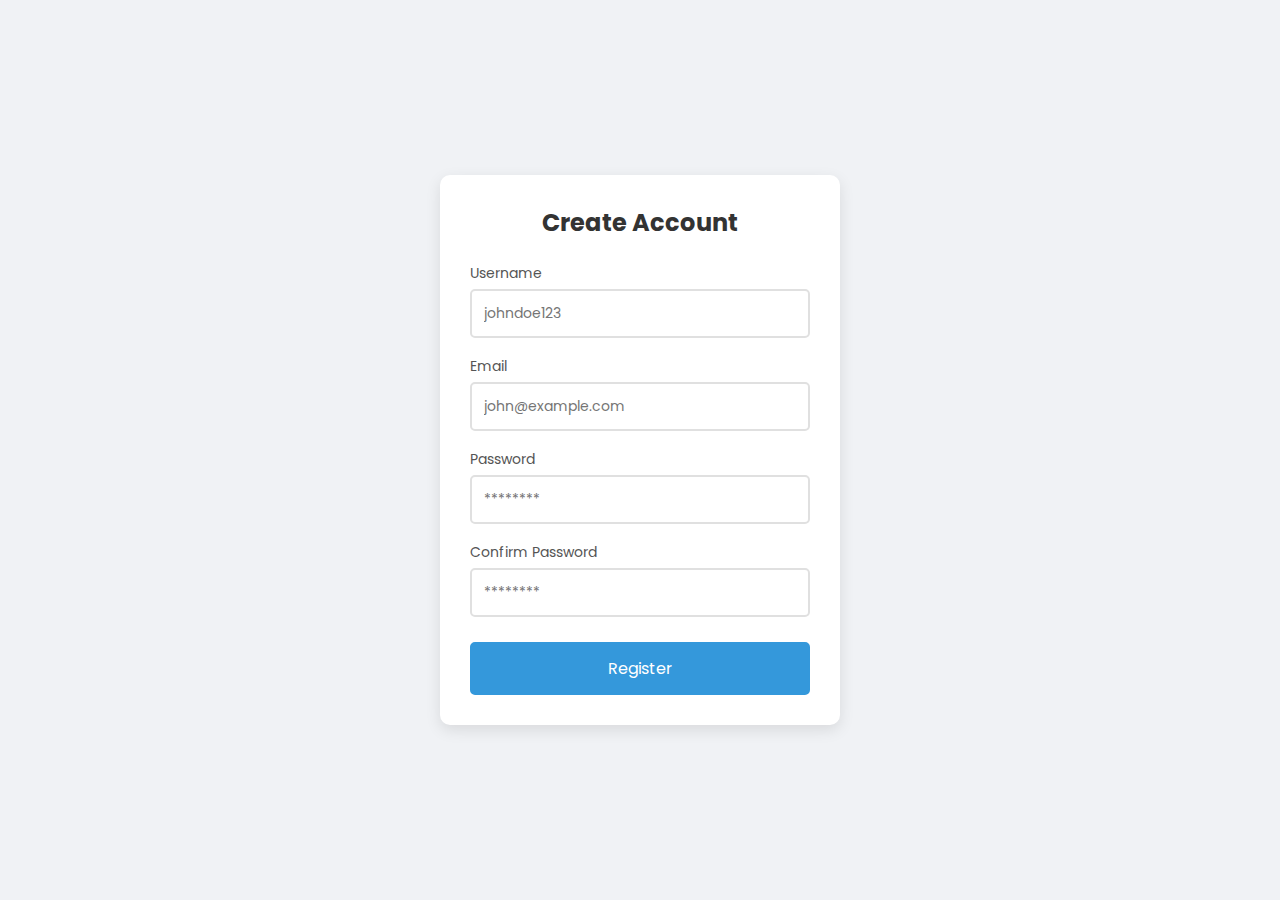
<file: accounts.html>
<!DOCTYPE html>
<html lang="en">
<head>
    <link rel="stylesheet" type="text/css" href="css/account.css"/>
    <meta charset="UTF-8">
    <meta name="viewport" content="width=device-width, initial-scale=1.0">
    <title>Registration Form</title>
</head>
<body>

    <div class="container">
        <div class="header">
            <h2>Create Account</h2>
        </div>
        <form id="form" class="form">
            <div class="form-control">
                <label for="username">Username</label>
                <input type="text" id="username" placeholder="johndoe123" autocomplete="off">
                <small>Error message</small>
            </div>

            <div class="form-control">
                <label for="email">Email</label>
                <input type="email" id="email" placeholder="john@example.com" autocomplete="off">
                <small>Error message</small>
            </div>

            <div class="form-control">
                <label for="password">Password</label>
                <input type="password" id="password" placeholder="********">
                <small>Error message</small>
            </div>

            <div class="form-control">
                <label for="check-password">Confirm Password</label>
                <input type="password" id="check-password" placeholder="********">
                <small>Error message</small>
            </div>

            <button type="submit" class="btn">Register</button>
        </form>
    </div>

    <script>
        const form = document.getElementById('form');
        const username = document.getElementById('username');
        const email = document.getElementById('email');
        const password = document.getElementById('password');
        const checkPassword = document.getElementById('check-password');

        form.addEventListener('submit', (e) => {
            e.preventDefault(); // Prevents the form from submitting to a server
            if (validateInputs()) {
                // Determine what happens if validation passes
                alert("Registration Successful!");
                // Here you would usually send data to backend using fetch/axios
                form.reset();
                resetClasses();
            }
        });

        const validateInputs = () => {
            const usernameValue = username.value.trim();
            const emailValue = email.value.trim();
            const passwordValue = password.value.trim();
            const checkPasswordValue = checkPassword.value.trim();
            let isValid = true;

            // Username Validation
            if(usernameValue === '') {
                setError(username, 'Username is required');
                isValid = false;
            } else if (usernameValue.length < 3) {
                setError(username, 'Username must be at least 3 characters');
                isValid = false;
            } else {
                setSuccess(username);
            }

            // Email Validation
            if(emailValue === '') {
                setError(email, 'Email is required');
                isValid = false;
            } else if (!isValidEmail(emailValue)) {
                setError(email, 'Provide a valid email address');
                isValid = false;
            } else {
                setSuccess(email);
            }

            // Password Validation
            if(passwordValue === '') {
                setError(password, 'Password is required');
                isValid = false;
            } else if (passwordValue.length < 8) {
                setError(password, 'Password must be at least 8 characters');
                isValid = false;
            } else {
                setSuccess(password);
            }

            // Confirm Password Validation
            if(checkPasswordValue === '') {
                setError(checkPassword, 'Please confirm your password');
                isValid = false;
            } else if (passwordValue !== checkPasswordValue) {
                setError(checkPassword, "Passwords doesn't match");
                isValid = false;
            } else {
                setSuccess(checkPassword);
            }

            return isValid;
        };

        const setError = (element, message) => {
            const inputControl = element.parentElement;
            const errorDisplay = inputControl.querySelector('small');

            errorDisplay.innerText = message;
            inputControl.className = 'form-control error';
        };

        const setSuccess = (element) => {
            const inputControl = element.parentElement;
            const errorDisplay = inputControl.querySelector('small');

            errorDisplay.innerText = '';
            inputControl.className = 'form-control success';
        };

        const resetClasses = () => {
             // Remove green/red borders after successful submit
             const controls = document.querySelectorAll('.form-control');
             controls.forEach(control => control.className = 'form-control');
        }

        const isValidEmail = (email) => {
            const re = /^(([^<>()[\]\\.,;:\s@"]+(\.[^<>()[\]\\.,;:\s@"]+)*)|(".+"))@((\[[0-9]{1,3}\.[0-9]{1,3}\.[0-9]{1,3}\.[0-9]{1,3}\])|(([a-zA-Z\-0-9]+\.)+[a-zA-Z]{2,}))$/;
            return re.test(String(email).toLowerCase());
        };
    </script>
</body>
</html>
</file>
<file: css/account.css>
@import url('https://fonts.googleapis.com/css2?family=Poppins:wght@400;500;600&display=swap');

        * {
            box-sizing: border-box;
            margin: 0;
            padding: 0;
        }

        body {
            font-family: 'Poppins', sans-serif;
            background-color: #f0f2f5;
            display: flex;
            align-items: center;
            justify-content: center;
            min-height: 100vh;
        }

        .container {
            background-color: #fff;
            border-radius: 10px;
            box-shadow: 0 5px 15px rgba(0, 0, 0, 0.1);
            width: 400px;
            max-width: 100%;
            padding: 30px;
        }

        .header {
            margin-bottom: 20px;
            text-align: center;
        }

        .header h2 {
            color: #333;
        }

        .form-control {
            margin-bottom: 15px;
            position: relative;
        }

        .form-control label {
            display: inline-block;
            margin-bottom: 5px;
            color: #555;
            font-size: 14px;
        }

        .form-control input {
            width: 100%;
            padding: 12px;
            border: 2px solid #e0e0e0;
            border-radius: 5px;
            font-family: inherit;
            font-size: 14px;
            transition: all 0.3s ease;
        }

        .form-control input:focus {
            border-color: #777;
            outline: none;
        }

        /* Validation States */
        .form-control.success input {
            border-color: #2ecc71;
        }

        .form-control.error input {
            border-color: #e74c3c;
        }

        .form-control small {
            color: #e74c3c;
            position: absolute;
            bottom: -18px;
            left: 0;
            visibility: hidden;
            font-size: 11px;
        }

        .form-control.error small {
            visibility: visible;
        }

        .btn {
            background-color: #3498db;
            border: 2px solid #3498db;
            border-radius: 5px;
            color: #fff;
            display: block;
            font-family: inherit;
            font-size: 16px;
            padding: 12px;
            margin-top: 25px;
            width: 100%;
            cursor: pointer;
            transition: background 0.3s;
        }

        .btn:hover {
            background-color: #2980b9;
        }
</file>
